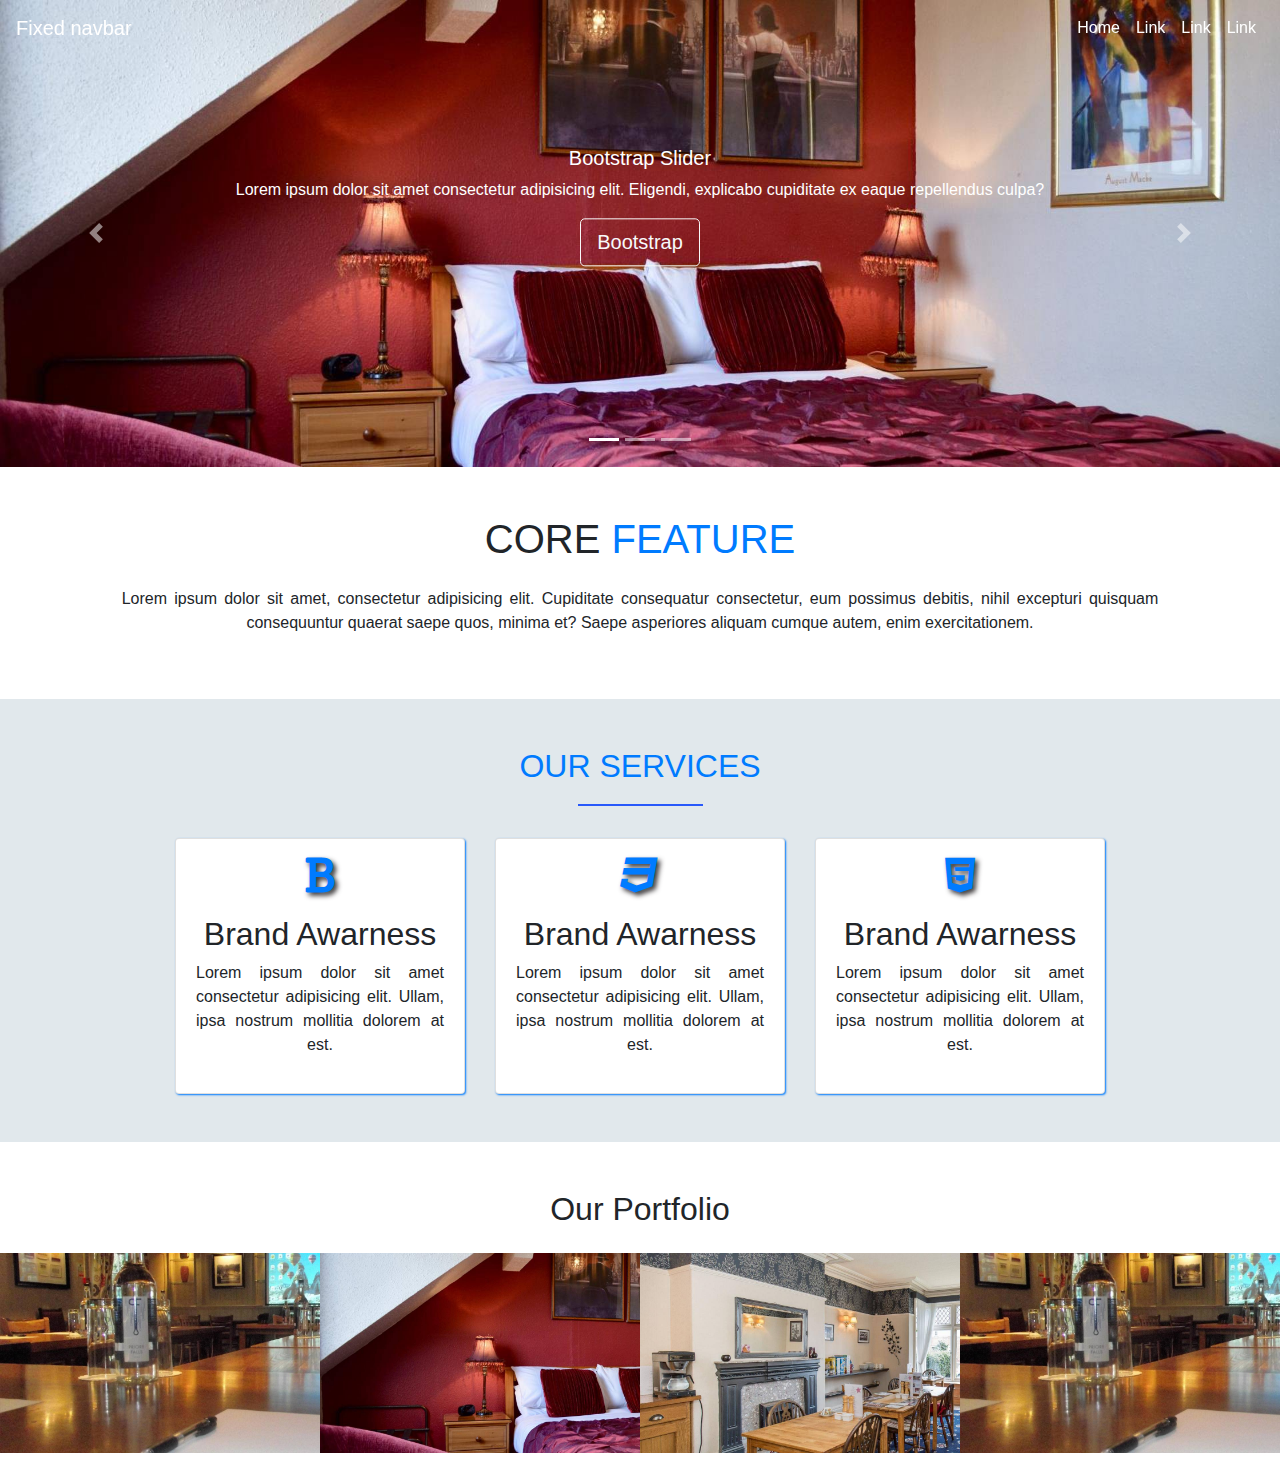
<file: our-office/index.html>
<!DOCTYPE html>
<html lang="en">

<head>
  <meta charset="UTF-8">
  <meta name="viewport" content="width=device-width, initial-scale=1.0">
  <meta http-equiv="X-UA-Compatible" content="ie=edge">
  <title>Company Profile</title>
  <link rel="stylesheet" href="./css/bootstrap.min.css">
  <link rel="stylesheet" href="./css/style.css">
  <link rel="stylesheet" href="./css/all.min.css">

</head>

<body>

  <nav class="navbar navbar-expand-md fixed-top ">
    <a class="navbar-brand" href="#">Fixed navbar</a>
    <button class="navbar-toggler" type="button" data-toggle="collapse" data-target="#navbarCollapse" aria-controls="navbarCollapse"
      aria-expanded="false" aria-label="Toggle navigation">
      <i class="fas fa-bars"></i>
    </button>
    <div class="collapse navbar-collapse" id="navbarCollapse">
      <ul class="navbar-nav ml-auto">
        <li class="nav-item active">
          <a class="nav-link" href="#">Home <span class="sr-only">(current)</span></a>
        </li>
        <li class="nav-item">
          <a class="nav-link" href="#">Link</a>
        </li>
        <li class="nav-item">
          <a class="nav-link" href="#">Link</a>
        </li>
        <li class="nav-item">
          <a class="nav-link" href="#">Link</a>
        </li>
      </ul>

    </div>
  </nav>


  <div id="carouselExampleIndicators" class="carousel slide" data-ride="carousel">
    <ol class="carousel-indicators">
      <li data-target="#carouselExampleIndicators" data-slide-to="0" class="active"></li>
      <li data-target="#carouselExampleIndicators" data-slide-to="1"></li>
      <li data-target="#carouselExampleIndicators" data-slide-to="2"></li>
    </ol>
    <div class="carousel-inner">
      <div class="carousel-item active">
        <img class="d-block w-100" src="./img/slide-1.jpg" alt="First slide">
        <div class="carousel-caption d-none d-md-block">
          <h5>Bootstrap Slider</h5>
          <p>Lorem ipsum dolor sit amet consectetur adipisicing elit. Eligendi, explicabo cupiditate ex eaque
            repellendus culpa?</p>
          <button class="btn btn-outline-light btn-lg">Bootstrap</button>
        </div>
      </div>
      <div class="carousel-item">
        <img class="d-block w-100" src="./img/slide-2.jpg" alt="Second slide">
        <div class="carousel-caption d-none d-md-block">
          <h5>Bootstrap Slider</h5>
          <p>Lorem ipsum dolor sit amet consectetur adipisicing elit. Eligendi, explicabo cupiditate ex eaque
            repellendus culpa?</p>
          <button class="btn btn-outline-light btn-lg">Bootstrap</button>
        </div>
      </div>
      <div class="carousel-item">
        <img class="d-block w-100" src="./img/slide-3.jpg" alt="Third slide">
        <div class="carousel-caption d-none d-md-block">
          <h5>Bootstrap Slider</h5>
          <p>Lorem ipsum dolor sit amet consectetur adipisicing elit. Eligendi, explicabo cupiditate ex eaque
            repellendus culpa?</p>
          <button class="btn btn-outline-light btn-lg">Bootstrap</button>
        </div>
      </div>
    </div>
    <a class="carousel-control-prev" href="#carouselExampleIndicators" role="button" data-slide="prev">
      <span class="carousel-control-prev-icon" aria-hidden="true"></span>
      <span class="sr-only">Previous</span>
    </a>
    <a class="carousel-control-next" href="#carouselExampleIndicators" role="button" data-slide="next">
      <span class="carousel-control-next-icon" aria-hidden="true"></span>
      <span class="sr-only">Next</span>
    </a>
  </div>


<div class="container-fluid mt-5">
  <div class="row d-flex justify-content-center">
    <div class="col-md-10 w-75 text-center">
      <h1 class="text-uppercase">core <span class="text-primary">feature</span></h1>
      <p class=" text-justify pt-3" style=" text-align-last: center;">Lorem ipsum dolor sit amet, consectetur adipisicing elit. Cupiditate consequatur consectetur, eum possimus debitis, nihil excepturi quisquam consequuntur quaerat saepe quos, minima et? Saepe asperiores aliquam cumque autem, enim exercitationem.</p>
    </div>
  </div>
</div>


<section id="card">
    <div class="container-fluid py-5 my-5">
      <div class="row justify-content-center  mb-3">
          <h2 class="text-uppercase text-primary">Our services</h2>
          
      </div>
      <hr>
        <div class="row justify-content-center mt-2">
          
          <div class="col-md-3 mt-3">
            <div class="card text-center">
              <i class="fas fa-bold mt-3"></i>
              <div class="card-body">
                <h2>
                    Brand Awarness
                </h2>
                <p class="text-justify">
                    Lorem ipsum dolor sit amet consectetur adipisicing elit. Ullam, ipsa nostrum mollitia dolorem at est.
                </p>
              </div>
            </div>
          </div>
          <div class="col-md-3 mt-3 ">
              <div class="card  text-center">
                <i class="fab fa-css3 mt-3"></i>
                <div class="card-body">
                  <h2>
                      Brand Awarness
                  </h2>
                  <p class="text-justify">
                      Lorem ipsum dolor sit amet consectetur adipisicing elit. Ullam, ipsa nostrum mollitia dolorem at est.
                  </p>
                </div>
              </div>
            </div>
            <div class="col-md-3 mt-3 ">
                <div class="card  text-center">
                  <i class="fab fa-html5 mt-3"></i>
                  <div class="card-body">
                    <h2>
                        Brand Awarness
                    </h2>
                    <p class="text-justify">
                        Lorem ipsum dolor sit amet consectetur adipisicing elit. Ullam, ipsa nostrum mollitia dolorem at est.
                    </p>
                  </div>
                </div>
              </div>
        </div>
      </div>
</section>
 
<section id="portfolio">
  <div class="container-fluid mt-5">
    <div class="row d-flex justify-content-center">
      <h2>Our Portfolio</h2>
    </div>
    <div class="row my-3 text-center">
      <div class="col-md-3 img-box text-center">
        <img src="./img/slide-3.jpg" alt="">
        <div class="overlay">
          <h4>Web Development</h4>
          <a href="">Click Here</a>
        </div>
      </div>
      <div class="col-md-3 img-box text-center">
          <img src="./img/slide-1.jpg" alt="">
          <div class="overlay">
            <h4>Web Development</h4>
            <a href="">Click Here</a>
          </div>
        </div>
        <div class="col-md-3 img-box text-center">
            <img src="./img/slide-2.jpg" alt="">
            <div class="overlay">
              <h4>Web Development</h4>
              <a href="">Click Here</a>
            </div>
          </div>
          <div class="col-md-3 img-box text-center">
              <img src="./img/slide-3.jpg" alt="">
              <div class="overlay">
                <h4>Web Development</h4>
                <a href="">Click Here</a>
              </div>
            </div>
    </div>
  </div>
</section>

  <script src="./js/jquery.min.js"></script>
  <script src="./js/bootstrap.min.js"></script>
  <script>
    $(document).ready(function () {
      // Transition effect for navbar 
      $(window).scroll(function () {
        // checks if window is scrolled more than 500px, adds/removes solid class
        if ($(this).scrollTop() > 80) {
          $('.navbar').addClass('solid');
        } else {
          $('.navbar').removeClass('solid');
        }
      });
    });
    //     $(document).ready(function () {
    //       // executes when HTML-Document is loaded and DOM is ready


    //       /*
    //       ################
    //       Add navbar background color when scrolled
    //       */
    //       $(window).scroll(function () {
    //         if ($(window).scrollTop() > 350) {
    //           $(".navbar").addClass("bg-dark");
    //         } else {
    //           $(".navbar").removeClass("bg-dark");
    //         }
    //       });
    //       // If Mobile, add background color when toggler is clicked
    //       $(".navbar-toggler").click(function () {
    //         if (!$(".navbar-collapse").hasClass("show")) {
    //           $(".navbar").addClass("bg-dark");
    //         } else {
    // if ($(window).scrollTop() < 350) {
    //             $(".navbar").removeClass("bg-dark");
    //           } else {}
    //         }
    //       });
    //       // ############

    //       // document ready
    //     });

  </script>
</body>

</html>
</file>
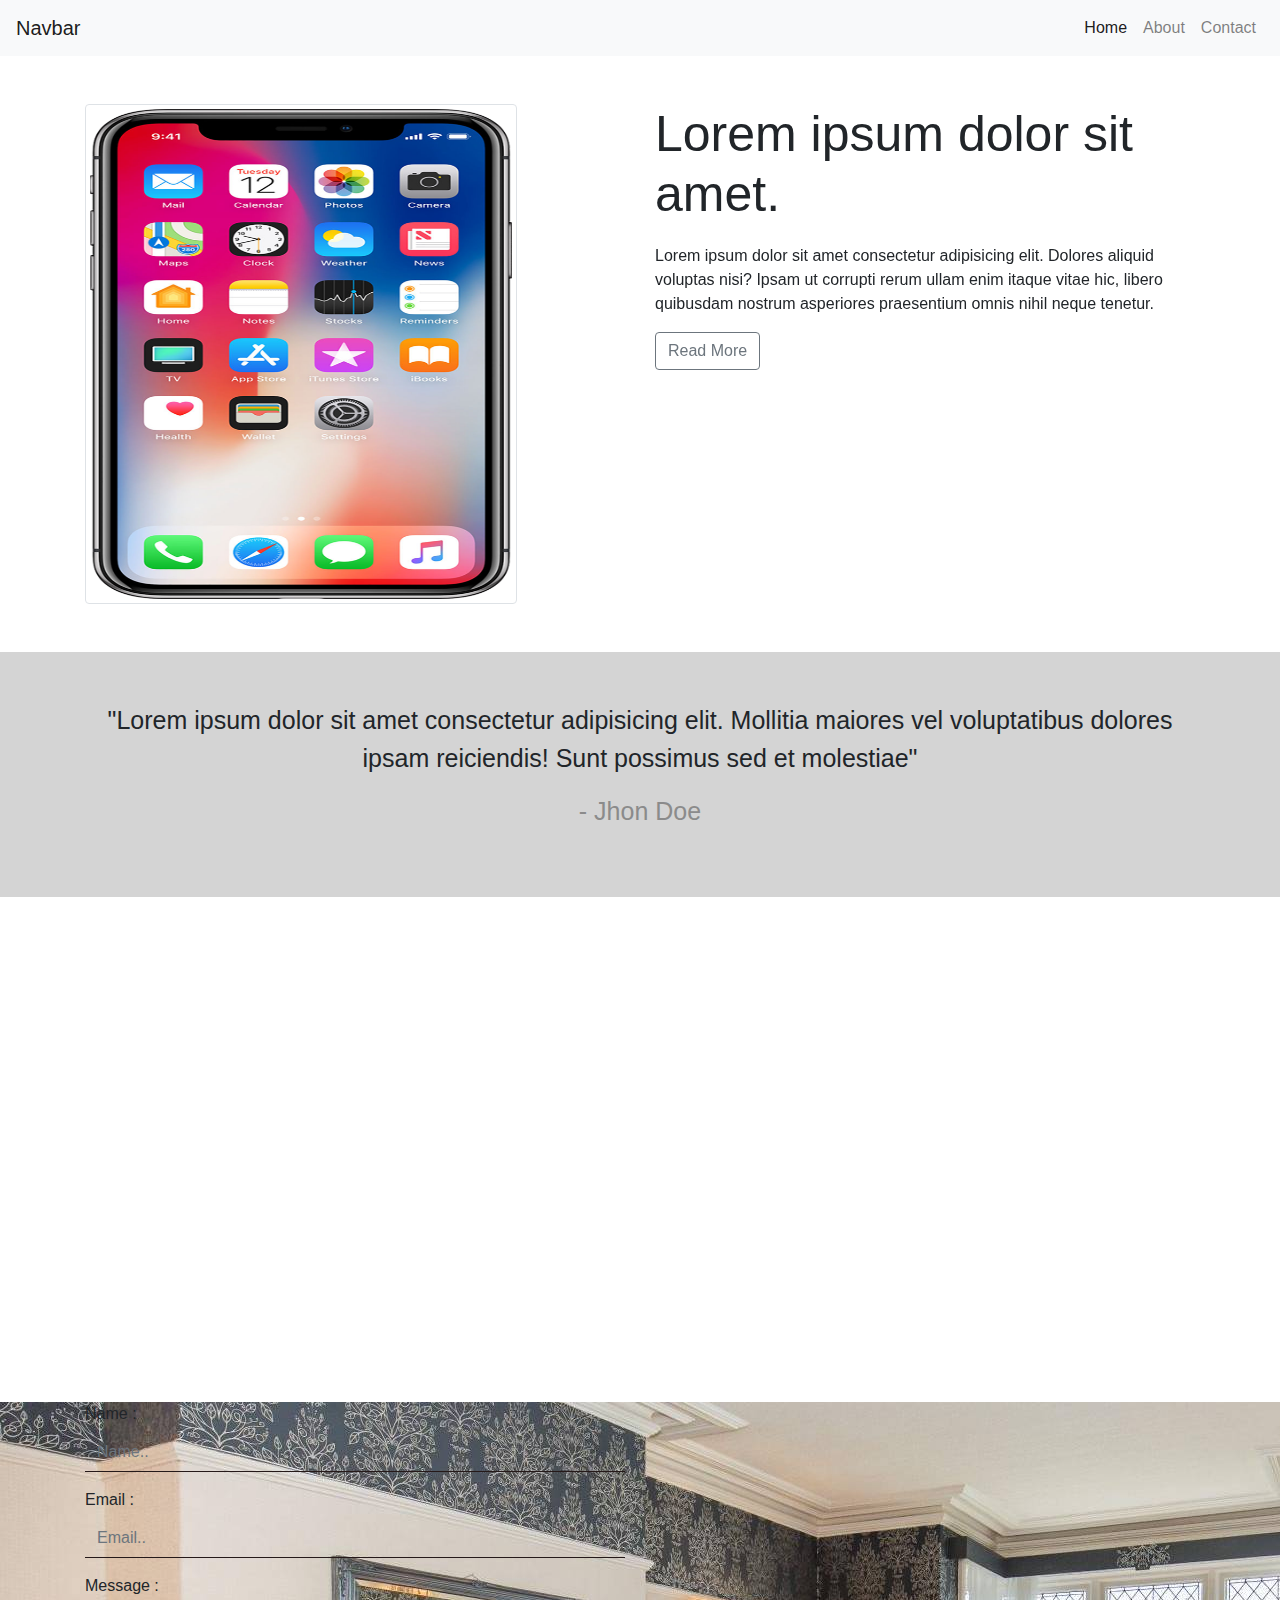
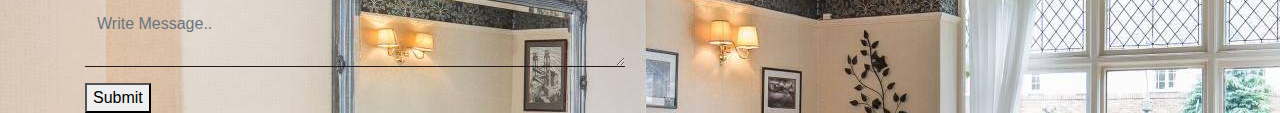
<file: scroll-animation-theme/index.html>
<!DOCTYPE html>
<html lang="en">

<head>
  <meta charset="UTF-8">
  <meta name="viewport" content="width=device-width, initial-scale=1.0">
  <meta http-equiv="X-UA-Compatible" content="ie=edge">
  <title>Company Profile</title>
  <link rel="stylesheet" href="./css/bootstrap.min.css">
  <link rel="stylesheet" href="./css/style.css">
  <link rel="stylesheet" href="./css/all.min.css">

</head>

<body>

  <nav class="navbar navbar-expand-md navbar-light bg-light">
    <a class="navbar-brand" href="#">Navbar</a>
    <button class="navbar-toggler d-lg-none" type="button" data-toggle="collapse" data-target="#collapsibleNavId" aria-controls="collapsibleNavId"
        aria-expanded="false" aria-label="Toggle navigation">
      <span class="navbar-toggler-icon"></span>
    </button>
    <div class="collapse navbar-collapse" id="collapsibleNavId">
      <ul class="navbar-nav ml-auto mt-2 mt-lg-0">
        <li class="nav-item active">
          <a class="nav-link" href="#">Home <span class="sr-only">(current)</span></a>
        </li>
        <li class="nav-item ">
            <a class="nav-link" href="#testominial">About </a>
          </li>
          <li class="nav-item ">
              <a class="nav-link" href="#contact">Contact </a>
            </li>
      </ul>
      
    </div>
  </nav>


  <section id="showcase" class="my-5">
    <div class="container">
      <div class="row">
        <div class="col-md-6">
          <div class="showcase-left">
            <img src="./img/splashscreen.png" class="img-thumbnail" alt="">
          </div>
        </div>
        <div class="col-md-6">
          <div class="showcase-right">
            <h1>Lorem ipsum dolor sit amet.</h1>
            <p>Lorem ipsum dolor sit amet consectetur adipisicing elit. Dolores aliquid voluptas nisi? Ipsam ut corrupti rerum ullam enim itaque vitae hic, libero quibusdam nostrum asperiores praesentium omnis nihil neque tenetur.</p>
            <a href="" class="btn btn-outline-secondary showcase-btn">Read More</a>
          </div>
        </div>
      </div>
    </div>
  </section>


<section id="testominial" class="my-5">
  <div class="container">
    <p>
      "Lorem ipsum dolor sit amet consectetur adipisicing elit. Mollitia maiores vel voluptatibus dolores ipsam reiciendis! Sunt possimus sed et molestiae"
    </p>
    <p class="customer">- Jhon Doe</p>
  </div>
</section>

<section id="info-one">
  <div class="container">
    <div class="row">
      <div class="col-md-6">
        <div class="info-left">
          <img src="./img/slide-1.jpg" class="img-thumbnail" alt="">
        </div>
      </div>
      <div class="col-md-6">
        <div class="info-right">
          <h1>Lorem, ipsum dolor.</h1>
          <p>Lorem ipsum dolor sit amet, consectetur adipisicing elit. Voluptatibus corporis reprehenderit dicta veritatis blanditiis nihil.</p>
          <a href="" class="btn btn-outline-secondary">Read More</a>
        </div>
      </div>
    </div>
  </div>
</section>

<section id="info-two">
  <div class="container my-5">
    <div class="row">
      <div class="col-md-6">
        <div class="info-left">
          <h1>Lorem, ipsum dolor.</h1>
          <p>Lorem ipsum dolor sit amet, consectetur adipisicing elit. Voluptatibus corporis reprehenderit dicta veritatis blanditiis nihil.</p>
          <a href="" class="btn btn-outline-secondary">Read More</a>
        </div>
      </div>
      <div class="col-md-6">
        <div class="info-right">
          <h1>Lorem, ipsum dolor.</h1>
          <p>Lorem ipsum dolor sit amet, consectetur adipisicing elit. Voluptatibus corporis reprehenderit dicta veritatis blanditiis nihil.</p>
          <a href="" class="btn btn-outline-secondary">Read More</a>
        </div>
      </div>
    </div>
  </div>
</section>

<section id="contact">
  <div class="container">
    <div class="row">
      <div class="col-md-6">
        <form action="">
          <div class="form-group">
            <label for="">Name :</label>
            <input type="text" class="form-control" placeholder="Name..">
          </div>
          <div class="form-group">
            <label for="">Email :</label>
            <input type="text" class="form-control" placeholder="Email..">
          </div>
          <div class="form-group">
            <label for="">Message :</label>
            <textarea type="text" class="form-control" placeholder="Write Message.."></textarea>
          </div>
          <button type="submit" >Submit</button>
        </form>
      </div>
    </div>
  </div>
</section>


  <script src="./js/scrollreveal.min.js"></script>
  <script src="./js/jquery.min.js"></script>
  <script src="./js/bootstrap.min.js"></script>
  <script>
  
    window.sr = ScrollReveal();
    sr.reveal('.navbar',{
      duration:2000,
      origin:'bottom'
    });
    sr.reveal('.showcase-left',{
      duration:2000,
      origin:'top',
      distance:'300px',
    });
    sr.reveal('.showcase-right',{
      duration:2000,
      origin:'right',
      distance:'300px'
    });
    sr.reveal('.showcase-btn',{
      duration:2000,
      delay:2000,
      // distance:'300px',
      origin:'left'
    });
    sr.reveal('#testominial .container',{
      duration:3000,
      origin:'bottom',
      viewFactor:0.2
    });
    sr.reveal('.info-left',{
      duration:2000,
      origin:'left',
      distance:'300px',
      viewFactor:0.2
    });
    sr.reveal('.info-right',{
      duration:2000,
      origin:'right',
      distance:'300px',
      viewFactor:0.2
    })

  </script>
  <script>
    $(function() {
      // Smooth Scrolling
      $('a[href*="#"]:not([href="#"])').click(function() {
        if (location.pathname.replace(/^\//,'') == this.pathname.replace(/^\//,'') && location.hostname == this.hostname) {
          var target = $(this.hash);
          target = target.length ? target : $('[name=' + this.hash.slice(1) +']');
          if (target.length) {
            $('html, body').animate({
              scrollTop: target.offset().top
            }, 1000);
            return false;
          }
        }
      });
    });
    </script>
</body>

</html>
</file>
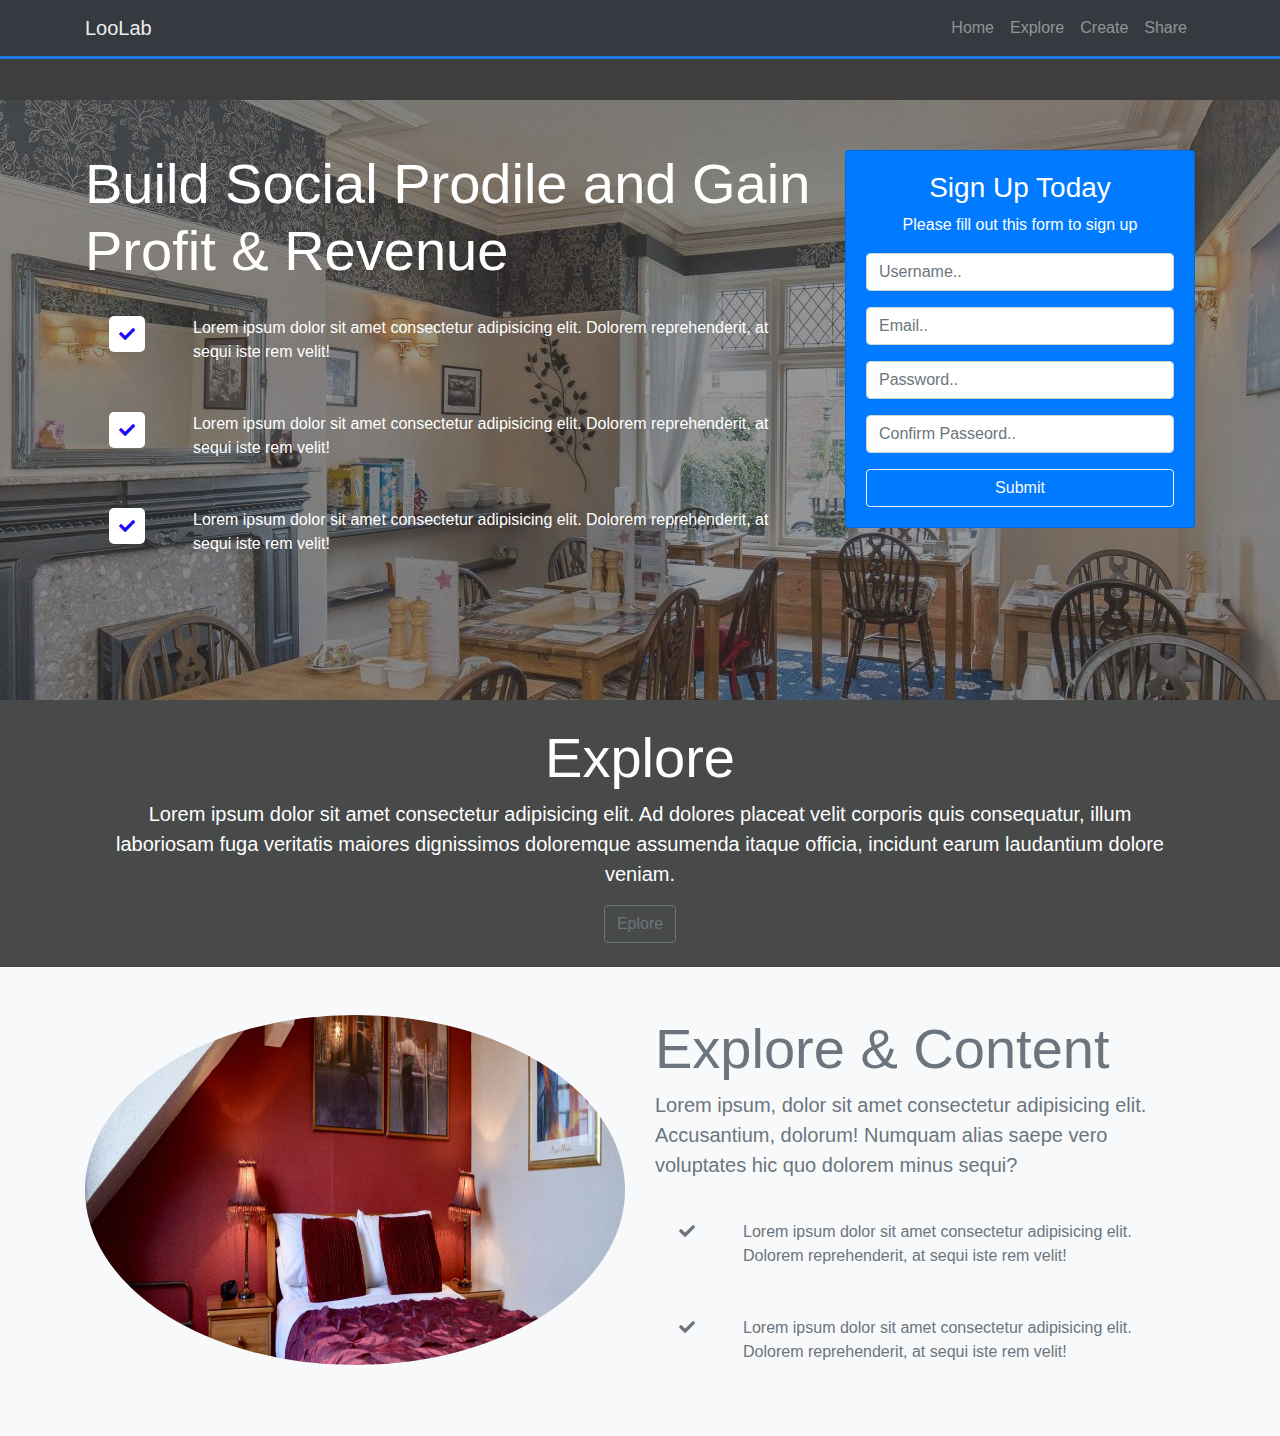
<file: traversy-bootstrap-4/index.html>
<!DOCTYPE html>
<html lang="en">

<head>
  <meta charset="UTF-8">
  <meta name="viewport" content="width=device-width, initial-scale=1.0">
  <meta http-equiv="X-UA-Compatible" content="ie=edge">
  <title>Company Profile</title>
  <link rel="stylesheet" href="./css/bootstrap.min.css">
  <link rel="stylesheet" href="./css/style.css">
  <link rel="stylesheet" href="./css/all.min.css">

</head>

<body>
  
  <nav class="navbar navbar-expand-sm bg-dark navbar-dark fixed-top">
    <div class="container">
      <a href="" class="navbar-brand" >LooLab</a>
      <button class="navbar-toggler" data-toggle="collapse" data-target="#navbarCollapse">
        <span class="navbar-toggler-icon">

        </span>
      </button>

      <div class="collapse navbar-collapse" id="navbarCollapse">
        <ul class="navbar-nav ml-auto">
          <li class="nav-item">
            <a href="" class="nav-link">Home</a>
          </li>
          <li class="nav-item">
            <a href="" class="nav-link">Explore</a>
          </li>
          <li class="nav-item">
            <a href="" class="nav-link">Create</a>
          </li>
          <li class="nav-item">
            <a href="" class="nav-link">Share</a>
          </li>
        </ul>
      </div>
    </div>
  </nav>


  <section id="home-section">
    <div class="dark-overlay">
      <div class="home-inner">
        <div class="container">
          <div class="row">
            <div class="col-md-8 d-none d-md-block">
              <h4 class="display-4">
                Build Social Prodile and  Gain Profit & Revenue
              </h4>
              <div class="d-flex flex-row">
                  <div class="p-4 align-self-start">
                    <i class="fa fa-check"></i>
                  </div>
                  <div class="p-4 align-self-end">
                    Lorem ipsum dolor sit amet consectetur adipisicing elit. Dolorem reprehenderit, at sequi iste rem velit!
                  </div>
              </div>
              <div class="d-flex flex-row">
                <div class="p-4 align-self-start">
                  <i class="fa fa-check"></i>
                </div>
                <div class="p-4 align-self-end">
                  Lorem ipsum dolor sit amet consectetur adipisicing elit. Dolorem reprehenderit, at sequi iste rem velit!
                </div>
            </div>
            <div class="d-flex flex-row">
              <div class="p-4 align-self-start">
                <i class="fa fa-check"></i>
              </div>
              <div class="p-4 align-self-end">
                Lorem ipsum dolor sit amet consectetur adipisicing elit. Dolorem reprehenderit, at sequi iste rem velit!
              </div>
          </div>
            </div>
            <div class="col-md-4">
              <div class="card bg-primary text-center">
                <div class="card-body">
                  <h3>Sign Up  Today</h3>
                  <p>Please fill out this form to sign up</p>
                  <form action="">
                    <div class="form-group">
                      <input type="text" class="form-control" placeholder="Username..">
                    </div>
                    <div class="form-group">
                      <input type="email" class="form-control" placeholder="Email..">
                    </div>
                    <div class="form-group">
                      <input type="password" class="form-control" placeholder="Password..">
                    </div>
                    <div class="form-group">
                      <input type="password" class="form-control" placeholder="Confirm Passeord..">
                    </div>
                    <input type="submit" class="btn btn-outline-light btn-block">
                  </form>
                </div>
              </div>
            </div>
          </div>
        </div>
      </div>
    </div>
  </section>

  <section id="explore-head-section">
    <div class="container">
      <div class="row justify-content-center">
        <div class="col text-center">
          <div class="p-4">
            <h4 class="display-4">Explore</h4>
        <p class="lead">Lorem ipsum dolor sit amet consectetur adipisicing elit. Ad dolores placeat velit corporis quis consequatur, illum laboriosam fuga veritatis maiores dignissimos doloremque assumenda itaque officia, incidunt earum laudantium dolore veniam.</p>
        <a href="" class="btn btn-outline-secondary">Eplore</a>
          </div>
        </div>
      </div>
    </div>
  </section>


  <section id="explore-section" class="bg-light py-5 text-muted">
    <div class="container">
      <div class="row">
        <div class="col-md-6">
          <img src="./img/slide-1.jpg" style="height:350px" class="img-fluid rounded-circle" alt="">
        </div>
        <div class="col-md-6">
          <h4 class="display-4">
            Explore & Content
          </h4>
          <p class="lead">
            Lorem ipsum, dolor sit amet consectetur adipisicing elit. Accusantium, dolorum! Numquam alias saepe vero voluptates hic quo dolorem minus sequi?
          </p>
          <div class="d-flex flex-row">
              <div class="p-4 align-self-start">
                <i class="fa fa-check"></i>
              </div>
              <div class="p-4 align-self-end">
                Lorem ipsum dolor sit amet consectetur adipisicing elit. Dolorem reprehenderit, at sequi iste rem velit!
              </div>
          </div>
          <div class="d-flex flex-row">
            <div class="p-4 align-self-start">
              <i class="fa fa-check"></i>
            </div>
            <div class="p-4 align-self-end">
              Lorem ipsum dolor sit amet consectetur adipisicing elit. Dolorem reprehenderit, at sequi iste rem velit!
            </div>
        </div>
        
        </div>
      </div>
    </div>
  </section>

  <script src="./js/jquery.min.js"></script>
  <script src="./js/bootstrap.min.js"></script>

</body>

</html>
</file>
<file: our-office/css/style.css>
.navbar {
  border: none;
  z-index: 100;
  transition: background-color 1s ease 0s;
}

.navbar.solid {
  background-color:  #007BFF;
  transition: background-color 1s ease 0s;
  box-shadow: 0 0 4px grey;
}
@media (max-width: 768px) { 
  .navbar {
    background-color: #007BFF;
  }
  .carousel {
    margin-top: 56px;
  }
}
.carousel-item img{
  /* width: 100%;
  height: 100%; */
  background-size: cover;
  background-repeat: no-repeat;
}

.navbar-toggler {
  border-color: rgb(27, 66, 194);

}

.navbar-toggler:hover,
.navbar-toggler:focus {
  color: rgb(176, 170, 235);

}

.navbar-toggler i {
  color:  rgb(27, 66, 194) !important;
}


.navbar-brand {
  color: white;
}

.navbar-nav li a {
  color: white;
}

.carousel-caption {
  top: 50%;
  transform: translateY(-50%)
}

.navbar-toggler {
  color: white;
}

.navbar-toggler-icon {
  /* border: 1px solid white; */
  /* color: white; */
  /* background-color: white; */
  border-color: rgb(112, 116, 179);
}

#card{
background-color: rgb(225, 232, 236);  
}
#card hr{
  border-top: 2px solid rgb(40, 89, 250);
  width: 10%;
  margin-top: -5px;
}
#card i {
  font-size: 40px;
  text-shadow: 3px 3px 5px rgb(54, 51, 53);
  color:  #007BFF;
}
#card p {
  text-align-last: center;
}
#card .card {
  box-shadow: 1px 1px 2px  #007BFF;
}

#portfolio img{
  
  background-size: cover;
  height: 200px;
  transition: all .5s ease-in-out;
}
#portfolio .img-box  {
  padding: 0;
  margin: 0;
  position: relative;
  overflow: hidden;
}
#portfolio h4 {
  position: absolute;
  top:-100%;
  color: white;
  text-align: center;
  display: block;
  width: 100%;
  padding: 5px;
  background-color: rgba(51, 46, 46, 0.5);
  transition:all .5s ease-in-out;
}
#portfolio .img-box:hover h4{
  top: 0;
  text-align: center;
}
#portfolio a {
  text-decoration: none;
  display: inline-block;
  padding: 10px;
  text-transform: uppercase;
  font-weight: bold;
  color: white;
  background: transparent;
  outline: 1px solid black;
  position: absolute;
  top: 50%;
  left: 40%;
  transform: translateX(-50%);
  transform: translateY(-50%);
  transform: scale(0);
  transition: all .5s linear;
}

#portfolio .img-box:hover a{
  transform: scale(1);  
}
#portfolio .img-box:hover img{
  transform: scale(1.1);  
}
</file>
<file: scroll-animation-theme/css/style.css>
#showcase h1{
  font-size: 50px;
  margin-bottom: 20px;
}
#showcase img {
  height: 500px;
  width: 80%;
}

#testominial {
  text-align: center;
  background: #d4d4d4;
  padding: 50px 5px;
}
#testominial p{
  font-size: 25px;
  font-family: sans-serif;

}
#testominial .customer{
  color: #8b8b8b
}

#contact {
  background-image: url('../img/slide-2.jpg');
}



#contact input[type=text],input[type=email],textarea{
  color: rgb(0, 0, 0);
  background: transparent !important;
  border: 0 !important;
  border-radius: 0 !important;
  border-bottom: 1px solid #251919 !important;
  outline: 0 !important;
}
#contact input[type=text]:focus,
 input[type=email]:focus,
 textarea:focus,
 input[type=text]:hover,
 input[type=email]:hover,
 textarea:hover
{
  border: 0 !important;
  border-radius: 0 !important;
  border-bottom: 1px solid #420f0f !important;
  outline: 0 !important;
  box-shadow: 0 0 0 0 transparent !important;
}
#contact input[type=submit] {
  width: 100%;
  background-color: transparent;
  color: black;
  border: 1px  solid black !important;
  padding: 5px;
  margin-top: 10px;
  cursor: pointer;
  text-align: center;
  text-transform: uppercase;
  font-weight: 400;
  transition: color 1s ease-in-out,background-color .5s linear;
}

#contact input[type=submit]:hover {
  color: white;
  background-color: rgba(0, 0, 0, 0.671) ;
}
</file>
<file: traversy-bootstrap-4/css/style.css>
body{
  background: rgb(72, 73, 73);
  color: white;
}
.navbar {
  border-bottom: 3px solid rgb(26, 131, 250);
  opacity: .9;
}
#home-section {
  background-image: url('../img/slide-2.jpg');
  background-position: center;
  background-attachment: fixed;
  background-repeat: no-repeat;
  min-height: 700px;
}
.dark-overlay {
  background-color: rgba(53, 53, 53, 0.514);
  position: absolute;
  width: 100%;
  min-height: 700px;
  left: 0;
  top: 0;
}
.home-inner{
  margin-top: 150px;
}
#home-section .fa {
  color: rgb(26, 10, 248);
  background: white;
  padding: 10px;
  border-radius: 5px;
}
</file>
